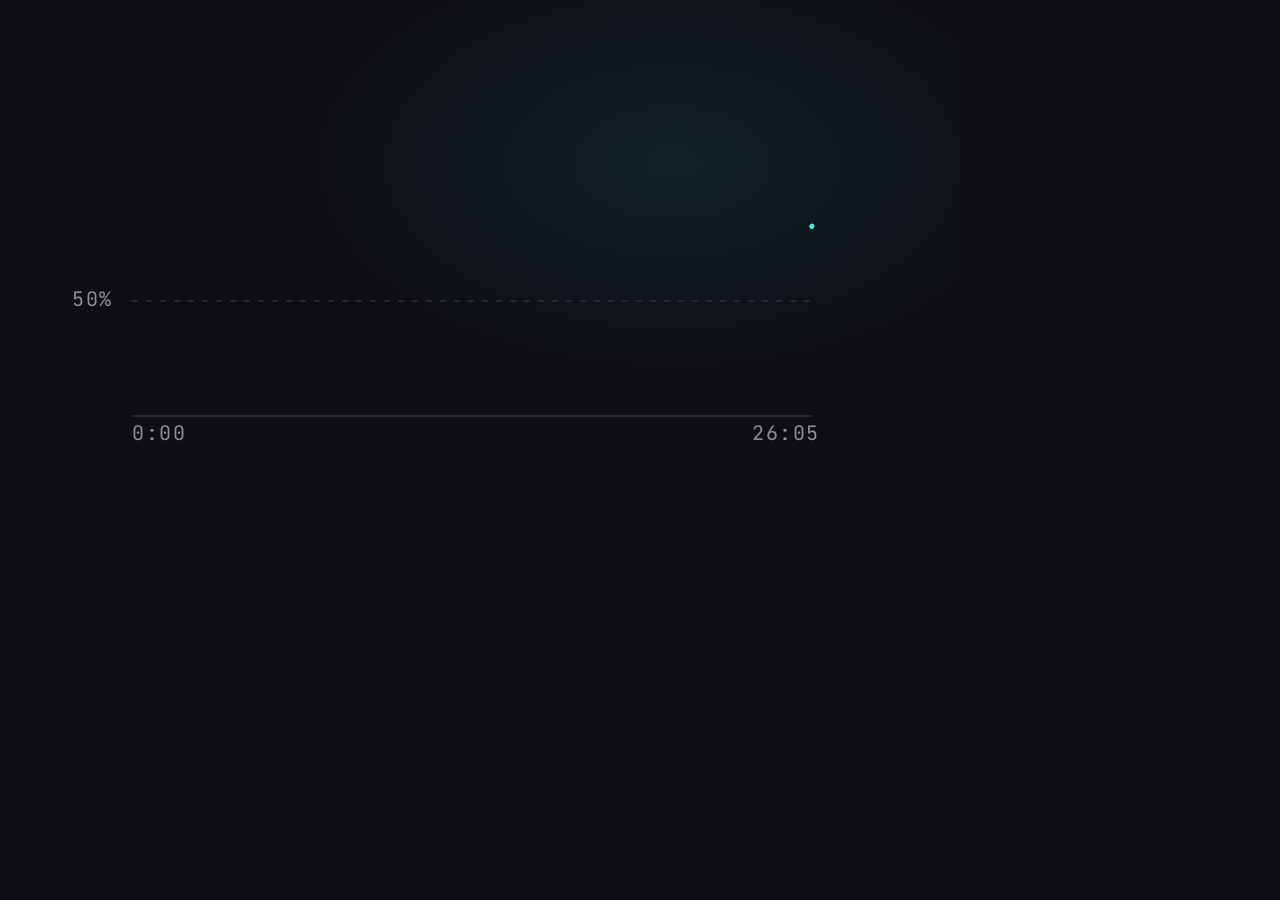
<file: viz-src/viz-comeback.html>
<!doctype html><html lang="en"><head><meta charset="UTF-8"/><meta name="viewport" content="width=960, height=540"/>
<link href="https://fonts.googleapis.com/css2?family=Chakra+Petch:wght@600;700&family=JetBrains+Mono:wght@500;700&display=swap" rel="stylesheet">
<script src="https://cdn.jsdelivr.net/npm/gsap@3.14.2/dist/gsap.min.js"></script>
<style>*{margin:0;padding:0;box-sizing:border-box}
html,body{width:960px;height:540px;overflow:hidden;background:#0E0F15}
:root{--bg:#0E0F15;--panel:#151722;--line:#262836;--ink:#F2F2F5;--mute:#8C8C9A;--gold:#FFC24A;--cyan:#35F0DC;--dim:#4A4C5C}
#stage{position:relative;width:960px;height:540px;font-family:"JetBrains Mono",ui-monospace,monospace;color:var(--ink);
 background:radial-gradient(520px 300px at 70% 30%,rgba(53,240,220,.08),transparent 70%),var(--bg)}
.scene-content{display:flex;flex-direction:column;justify-content:center;width:100%;height:100%;padding:56px 72px;gap:22px;box-sizing:border-box}
.tag{display:inline-flex;gap:10px;align-items:center;font-size:22px;letter-spacing:.1em;color:var(--mute)}
.tag b{color:var(--cyan);font-weight:500}
.big{font-family:"Chakra Petch",sans-serif;font-weight:700;letter-spacing:-.02em}

.chart{position:relative}
.chart svg{display:block}
.lbl{font-family:"JetBrains Mono";font-size:20px;fill:#8C8C9A;letter-spacing:.08em}
.end{font-family:"Chakra Petch";font-weight:700;font-size:44px;fill:#FFC24A}
.low{font-family:"Chakra Petch";font-weight:700;font-size:26px;fill:#8C8C9A}
.obj{font-family:"JetBrains Mono";font-size:19px;fill:#35F0DC;letter-spacing:.12em}
</style></head><body>
<div id="stage" data-composition-id="comeback" data-start="0" data-duration="6" data-fps="30" data-width="960" data-height="540">
<div id="main" class="clip" data-start="0" data-duration="6" data-track-index="0" style="width:100%;height:100%">
<div class="scene-content"><div class="tag" id="tg">WIN CHANCE · <b>T1</b> · 0:00 → 26:05</div><div class="chart">
<svg width="880" height="300" viewBox="0 0 880 300">
 <line x1="60" y1="155.0" x2="740" y2="155.0" stroke="#262836" stroke-width="2" stroke-dasharray="6 8"/>
 <text class="lbl" x="0" y="160.0">50%</text>
 <line id="axis" x1="60" y1="270" x2="740" y2="270" stroke="#262836" stroke-width="2"/>
 <text class="lbl" x="60" y="294">0:00</text><text class="lbl" x="680" y="294">26:05</text>
 <path id="ln" d="M60.0 155.0 L164.2 143.5 L268.4 160.8 L372.6 183.8 L450.8 189.5 L529.0 201.0 L581.1 206.8 L625.4 195.2 L659.2 160.8 L690.5 143.5 L700.9 109.0 L719.2 97.5 L740.0 80.2" fill="none" stroke="#35F0DC" stroke-width="5" stroke-linecap="round" stroke-linejoin="round"/>
 <g id="lowp"><circle cx="581.1" cy="206.8" r="7" fill="#8C8C9A"/><text class="low" x="551.1" y="246.8">41%</text></g>
 <g id="o1"><circle cx="690.5" cy="143.5" r="8" fill="#0E0F15" stroke="#35F0DC" stroke-width="3"/><text class="obj" x="540.5" y="149.5">DRAGON</text></g>
 <g id="o2"><circle cx="719.2" cy="97.5" r="8" fill="#0E0F15" stroke="#35F0DC" stroke-width="3"/><text class="obj" x="599.2" y="83.5">BARON</text></g>
 <g id="endp"><circle cx="740.0" cy="80.2" r="10" fill="#FFC24A"/><text class="end" x="758.0" y="94.2">63%</text></g>
</svg></div></div>
</div></div>
<script>
const tl=gsap.timeline({paused:true});

const ln=document.getElementById("ln");const L=ln.getTotalLength();ln.style.strokeDasharray=L;
tl.fromTo("#tg",{autoAlpha:0,y:10},{autoAlpha:1,y:0,duration:.4,ease:"power3.out"},0);
tl.fromTo("#ln",{strokeDashoffset:L},{strokeDashoffset:0,duration:3.2,ease:"power1.inOut"},.3);
tl.fromTo("#lowp",{autoAlpha:0,scale:.6,transformOrigin:"50% 50%"},{autoAlpha:1,scale:1,duration:.4,ease:"back.out(2)"},1.9);
tl.fromTo("#o1",{autoAlpha:0},{autoAlpha:1,duration:.35},2.85);
tl.fromTo("#o2",{autoAlpha:0},{autoAlpha:1,duration:.35},3.25);
tl.fromTo("#endp",{autoAlpha:0,scale:.5,transformOrigin:"50% 50%"},{autoAlpha:1,scale:1,duration:.5,ease:"back.out(2.2)"},3.5);
tl.to("#stage",{duration:6-tl.duration()},tl.duration());

window.__timelines=window.__timelines||{};window.__timelines["comeback"]=tl;tl.seek(0);
</script></body></html>
</file>
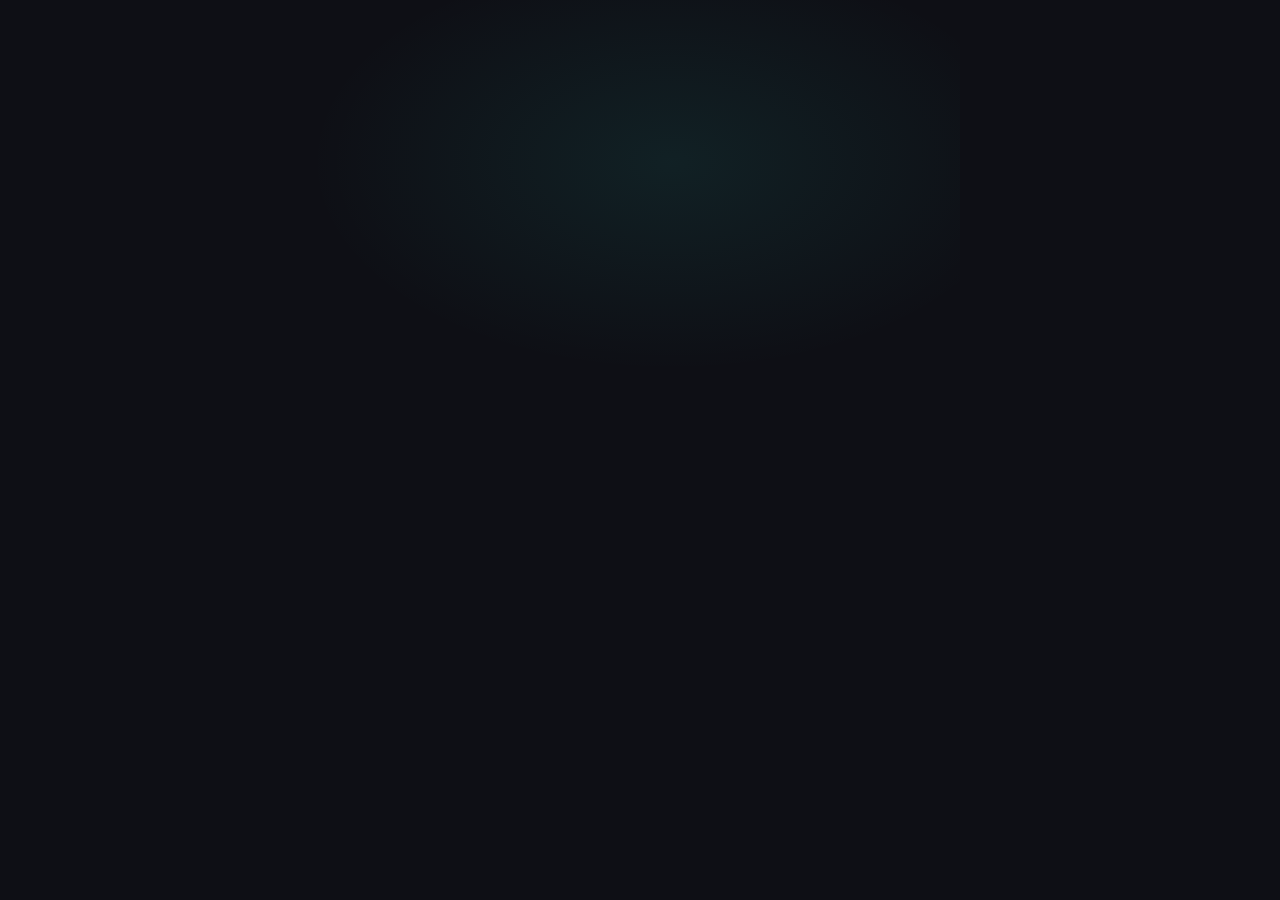
<file: viz-src/viz-drake.html>
<!doctype html><html lang="en"><head><meta charset="UTF-8"/><meta name="viewport" content="width=960, height=540"/>
<link href="https://fonts.googleapis.com/css2?family=Chakra+Petch:wght@600;700&family=JetBrains+Mono:wght@500;700&display=swap" rel="stylesheet">
<script src="https://cdn.jsdelivr.net/npm/gsap@3.14.2/dist/gsap.min.js"></script>
<style>*{margin:0;padding:0;box-sizing:border-box}
html,body{width:960px;height:540px;overflow:hidden;background:#0E0F15}
:root{--bg:#0E0F15;--panel:#151722;--line:#262836;--ink:#F2F2F5;--mute:#8C8C9A;--gold:#FFC24A;--cyan:#35F0DC;--dim:#4A4C5C}
#stage{position:relative;width:960px;height:540px;font-family:"JetBrains Mono",ui-monospace,monospace;color:var(--ink);
 background:radial-gradient(520px 300px at 70% 30%,rgba(53,240,220,.08),transparent 70%),var(--bg)}
.scene-content{display:flex;flex-direction:column;justify-content:center;width:100%;height:100%;padding:56px 72px;gap:22px;box-sizing:border-box}
.tag{display:inline-flex;gap:10px;align-items:center;font-size:22px;letter-spacing:.1em;color:var(--mute)}
.tag b{color:var(--cyan);font-weight:500}
.big{font-family:"Chakra Petch",sans-serif;font-weight:700;letter-spacing:-.02em}

.wrap{display:flex;align-items:center;gap:64px;height:100%}
.ring{position:relative;width:300px;height:300px;flex:none}
.ring svg{position:absolute;inset:0}
.ring .c{position:absolute;inset:0;display:flex;flex-direction:column;align-items:center;justify-content:center;gap:4px}
.ring .t{font-size:72px;color:var(--ink)}
.ring .l{font-size:22px;letter-spacing:.2em;color:var(--gold)}
.right{flex:1;display:flex;flex-direction:column;gap:26px}
.teams{display:flex;justify-content:space-between;font-size:26px;letter-spacing:.08em}
.teams .a{color:var(--cyan)}.teams .b{color:var(--mute)}
.bar{height:22px;border-radius:999px;background:var(--line);overflow:hidden;display:flex}
.bar i{display:block;height:100%;background:var(--cyan)}
.pcts{display:flex;justify-content:space-between;align-items:baseline}
.pcts .p{font-size:64px}.pcts .p.a{color:var(--cyan)}.pcts .p.b{color:var(--mute);font-size:40px}
.delta{font-size:24px;color:var(--gold);letter-spacing:.06em}
</style></head><body>
<div id="stage" data-composition-id="drake" data-start="0" data-duration="6" data-fps="30" data-width="960" data-height="540">
<div id="main" class="clip" data-start="0" data-duration="6" data-track-index="0" style="width:100%;height:100%">
<div class="scene-content"><div class="wrap">
 <div class="ring"><svg viewBox="0 0 300 300"><circle cx="150" cy="150" r="130" fill="none" stroke="#262836" stroke-width="14"/>
  <circle id="arc" cx="150" cy="150" r="130" fill="none" stroke="#FFC24A" stroke-width="14" stroke-linecap="round" transform="rotate(-90 150 150)" stroke-dasharray="816.8" stroke-dashoffset="0"/></svg>
  <div class="c"><div class="t big" id="cd">0:40</div><div class="l">DRAKE</div></div></div>
 <div class="right">
  <div class="tag" id="tg">WIN CHANCE · <b>24:10</b></div>
  <div class="teams" id="tm"><span class="a">T1</span><span class="b">GEN</span></div>
  <div class="bar" id="br"><i id="fill" style="width:52%"></i></div>
  <div class="pcts" id="pc"><span class="p a big" id="pa">52%</span><span class="p b big" id="pb">48%</span></div>
  <div class="delta" id="dl">▲ +6 IF T1 TAKES DRAKE</div>
 </div></div></div>
</div></div>
<script>
const tl=gsap.timeline({paused:true});

const C=816.8;
tl.fromTo(".ring",{autoAlpha:0,scale:.86},{autoAlpha:1,scale:1,duration:.6,ease:"back.out(1.6)"},0);
tl.fromTo(["#tg","#tm","#br","#pc"],{autoAlpha:0,y:18},{autoAlpha:1,y:0,duration:.5,stagger:.12,ease:"power3.out"},.25);
const cd={v:40};tl.fromTo(cd,{v:40},{v:34,duration:4.6,ease:"none",onUpdate:()=>{document.getElementById("cd").textContent="0:"+String(Math.ceil(cd.v)).padStart(2,"0")}},.4);
tl.fromTo("#arc",{attr:{"stroke-dashoffset":0}},{attr:{"stroke-dashoffset":C*(6/40)},duration:4.6,ease:"none"},.4);
const w={v:52};tl.fromTo(w,{v:52},{v:58,duration:1.4,ease:"power2.inOut",onUpdate:()=>{const v=Math.round(w.v);document.getElementById("fill").style.width=w.v+"%";document.getElementById("pa").textContent=v+"%";document.getElementById("pb").textContent=(100-v)+"%"}},1.6);
tl.fromTo("#dl",{autoAlpha:0,x:-12},{autoAlpha:1,x:0,duration:.5,ease:"power3.out"},2.9);
tl.to("#stage",{duration:6-tl.duration()},tl.duration());

window.__timelines=window.__timelines||{};window.__timelines["drake"]=tl;tl.seek(0);
</script></body></html>
</file>
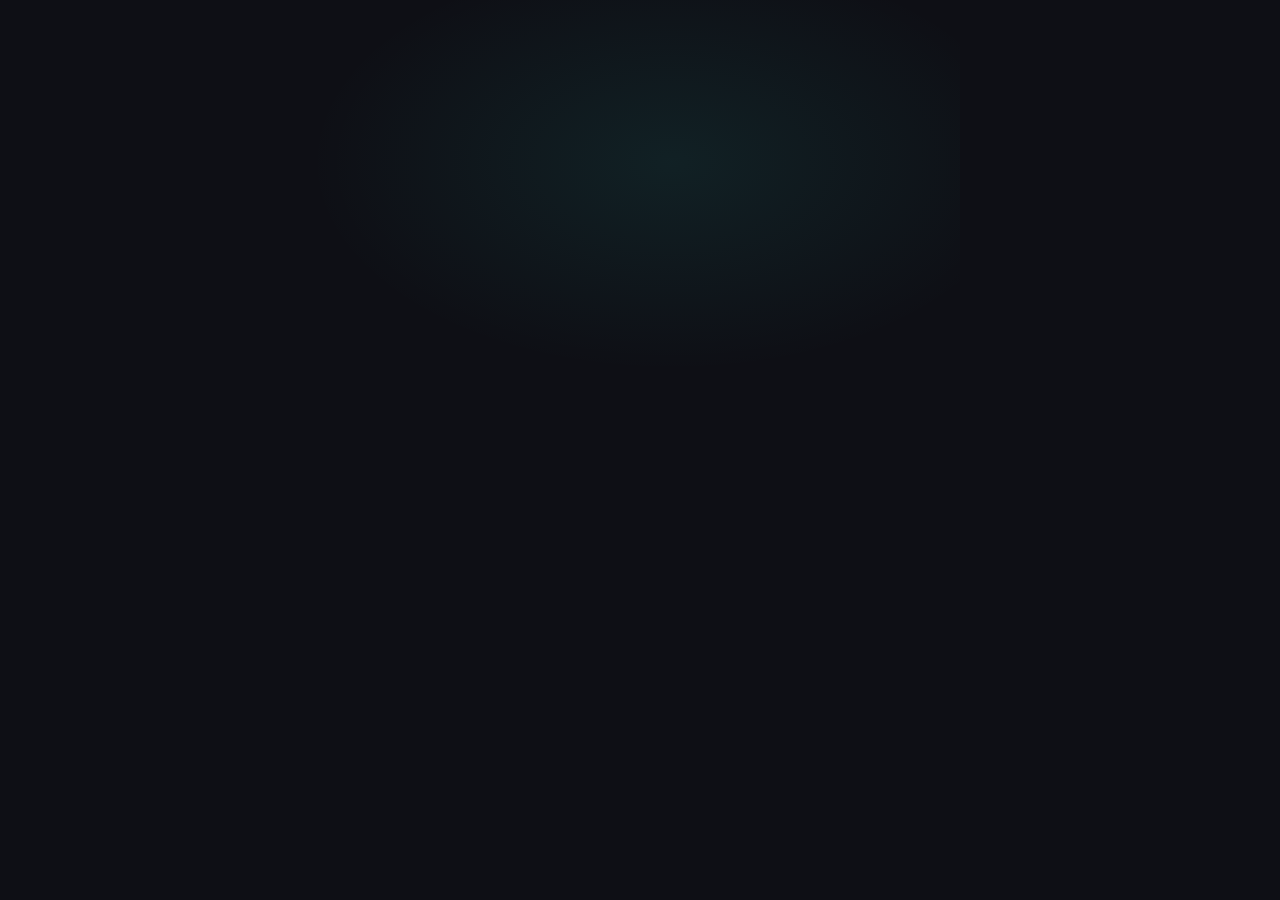
<file: viz-src/viz-flash.html>
<!doctype html><html lang="en"><head><meta charset="UTF-8"/><meta name="viewport" content="width=960, height=540"/>
<link href="https://fonts.googleapis.com/css2?family=Chakra+Petch:wght@600;700&family=JetBrains+Mono:wght@500;700&display=swap" rel="stylesheet">
<script src="https://cdn.jsdelivr.net/npm/gsap@3.14.2/dist/gsap.min.js"></script>
<style>*{margin:0;padding:0;box-sizing:border-box}
html,body{width:960px;height:540px;overflow:hidden;background:#0E0F15}
:root{--bg:#0E0F15;--panel:#151722;--line:#262836;--ink:#F2F2F5;--mute:#8C8C9A;--gold:#FFC24A;--cyan:#35F0DC;--dim:#4A4C5C}
#stage{position:relative;width:960px;height:540px;font-family:"JetBrains Mono",ui-monospace,monospace;color:var(--ink);
 background:radial-gradient(520px 300px at 70% 30%,rgba(53,240,220,.08),transparent 70%),var(--bg)}
.scene-content{display:flex;flex-direction:column;justify-content:center;width:100%;height:100%;padding:56px 72px;gap:22px;box-sizing:border-box}
.tag{display:inline-flex;gap:10px;align-items:center;font-size:22px;letter-spacing:.1em;color:var(--mute)}
.tag b{color:var(--cyan);font-weight:500}
.big{font-family:"Chakra Petch",sans-serif;font-weight:700;letter-spacing:-.02em}

.board{display:grid;grid-template-columns:1fr 220px 1fr;align-items:center;height:100%;gap:24px}
.col{display:flex;flex-direction:column;gap:12px}
.th{font-size:28px;letter-spacing:.1em;margin-bottom:6px}.th.a{color:var(--cyan)}.th.b{color:var(--mute)}
.row{display:flex;align-items:center;justify-content:space-between;background:var(--panel);border:1px solid var(--line);border-radius:12px;padding:8px 16px;height:58px}
.role{font-size:22px;color:var(--mute);letter-spacing:.06em}
.f{display:flex;align-items:center;gap:10px;color:var(--gold);font-size:22px}.f svg{width:30px;height:30px}
.f em{font-style:normal;color:var(--mute)}
.mid{display:flex;flex-direction:column;align-items:center;gap:10px}
.score{font-size:76px;letter-spacing:.02em}.score .a{color:var(--cyan)}.score .s{color:#6E7080;margin:0 10px}.score .b{color:var(--mute)}
.mid .l{font-size:22px;letter-spacing:.16em;color:var(--gold)}
.mid .t{font-size:22px;letter-spacing:.1em;color:var(--mute)}
</style></head><body>
<div id="stage" data-composition-id="flash" data-start="0" data-duration="6" data-fps="30" data-width="960" data-height="540">
<div id="main" class="clip" data-start="0" data-duration="6" data-track-index="0" style="width:100%;height:100%">
<div class="scene-content"><div class="board"><div class="col"><div class="th a">T1</div><div class="row"><span class="role">TOP</span><span class="f" id="T1-TOP"><svg viewBox="0 0 40 40"><circle cx="20" cy="20" r="16" fill="none" stroke="currentColor" stroke-width="3"/><path d="M22 8 L13 22 H20 L18 32 L27 18 H20 Z" fill="currentColor"/></svg></span></div><div class="row"><span class="role">JG</span><span class="f" id="T1-JG"><svg viewBox="0 0 40 40"><circle cx="20" cy="20" r="16" fill="none" stroke="currentColor" stroke-width="3"/><path d="M22 8 L13 22 H20 L18 32 L27 18 H20 Z" fill="currentColor"/></svg></span></div><div class="row"><span class="role">MID</span><span class="f" id="T1-MID"><svg viewBox="0 0 40 40"><circle cx="20" cy="20" r="16" fill="none" stroke="currentColor" stroke-width="3"/><path d="M22 8 L13 22 H20 L18 32 L27 18 H20 Z" fill="currentColor"/></svg></span></div><div class="row"><span class="role">BOT</span><span class="f" id="T1-BOT"><svg viewBox="0 0 40 40"><circle cx="20" cy="20" r="16" fill="none" stroke="currentColor" stroke-width="3"/><path d="M22 8 L13 22 H20 L18 32 L27 18 H20 Z" fill="currentColor"/></svg></span></div><div class="row"><span class="role">SUP</span><span class="f" id="T1-SUP"><svg viewBox="0 0 40 40"><circle cx="20" cy="20" r="16" fill="none" stroke="currentColor" stroke-width="3"/><path d="M22 8 L13 22 H20 L18 32 L27 18 H20 Z" fill="currentColor"/></svg></span></div></div><div class="mid"><div class="t" id="tt">21:42</div><div class="score big" id="sc"><span class="a" id="ka">0</span><span class="s">–</span><span class="b">0</span></div><div class="l" id="fl">FIGHT</div></div><div class="col"><div class="th b">GEN</div><div class="row"><span class="role">TOP</span><span class="f" id="GEN-TOP"><svg viewBox="0 0 40 40"><circle cx="20" cy="20" r="16" fill="none" stroke="currentColor" stroke-width="3"/><path d="M22 8 L13 22 H20 L18 32 L27 18 H20 Z" fill="currentColor"/></svg></span></div><div class="row"><span class="role">JG</span><span class="f" id="GEN-JG"><svg viewBox="0 0 40 40"><circle cx="20" cy="20" r="16" fill="none" stroke="currentColor" stroke-width="3"/><path d="M22 8 L13 22 H20 L18 32 L27 18 H20 Z" fill="currentColor"/></svg></span></div><div class="row"><span class="role">MID</span><span class="f" id="GEN-MID"><svg viewBox="0 0 40 40"><circle cx="20" cy="20" r="16" fill="none" stroke="currentColor" stroke-width="3"/><path d="M22 8 L13 22 H20 L18 32 L27 18 H20 Z" fill="currentColor"/></svg></span></div><div class="row"><span class="role">BOT</span><span class="f down" id="GEN-BOT"><svg viewBox="0 0 40 40"><circle cx="20" cy="20" r="16" fill="none" stroke="currentColor" stroke-width="3"/><path d="M22 8 L13 22 H20 L18 32 L27 18 H20 Z" fill="currentColor"/></svg><em>4:12</em></span></div><div class="row"><span class="role">SUP</span><span class="f down" id="GEN-SUP"><svg viewBox="0 0 40 40"><circle cx="20" cy="20" r="16" fill="none" stroke="currentColor" stroke-width="3"/><path d="M22 8 L13 22 H20 L18 32 L27 18 H20 Z" fill="currentColor"/></svg><em>3:58</em></span></div></div></div></div>
</div></div>
<script>
const tl=gsap.timeline({paused:true});

tl.fromTo(".col .th",{autoAlpha:0,y:12},{autoAlpha:1,y:0,duration:.4,stagger:.1,ease:"power3.out"},0);
tl.fromTo(".row",{autoAlpha:0,y:14},{autoAlpha:1,y:0,duration:.4,stagger:.05,ease:"power3.out"},.15);
tl.fromTo(["#GEN-BOT","#GEN-SUP"],{color:"#FFC24A"},{color:"#4A4C5C",duration:.4,stagger:.15,ease:"power1.out"},1.3);
tl.fromTo(["#GEN-BOT em","#GEN-SUP em"],{autoAlpha:0,x:-8},{autoAlpha:1,x:0,duration:.35,stagger:.15},1.4);
tl.fromTo(["#GEN-BOT","#GEN-SUP"].map(s=>s),{scale:1},{scale:1.12,duration:.18,yoyo:true,repeat:1,stagger:.15,ease:"power2.out"},1.3);
tl.fromTo(["#tt","#sc"],{autoAlpha:0,scale:.9},{autoAlpha:1,scale:1,duration:.45,stagger:.08,ease:"back.out(1.7)"},2.2);
const k={v:0};tl.fromTo(k,{v:0},{v:3,duration:1.1,ease:"steps(3)",onUpdate:()=>{document.getElementById("ka").textContent=Math.round(k.v)}},2.8);
tl.fromTo("#fl",{autoAlpha:0,y:8},{autoAlpha:1,y:0,duration:.4,ease:"power3.out"},2.6);
tl.to("#stage",{duration:6-tl.duration()},tl.duration());

window.__timelines=window.__timelines||{};window.__timelines["flash"]=tl;tl.seek(0);
</script></body></html>
</file>
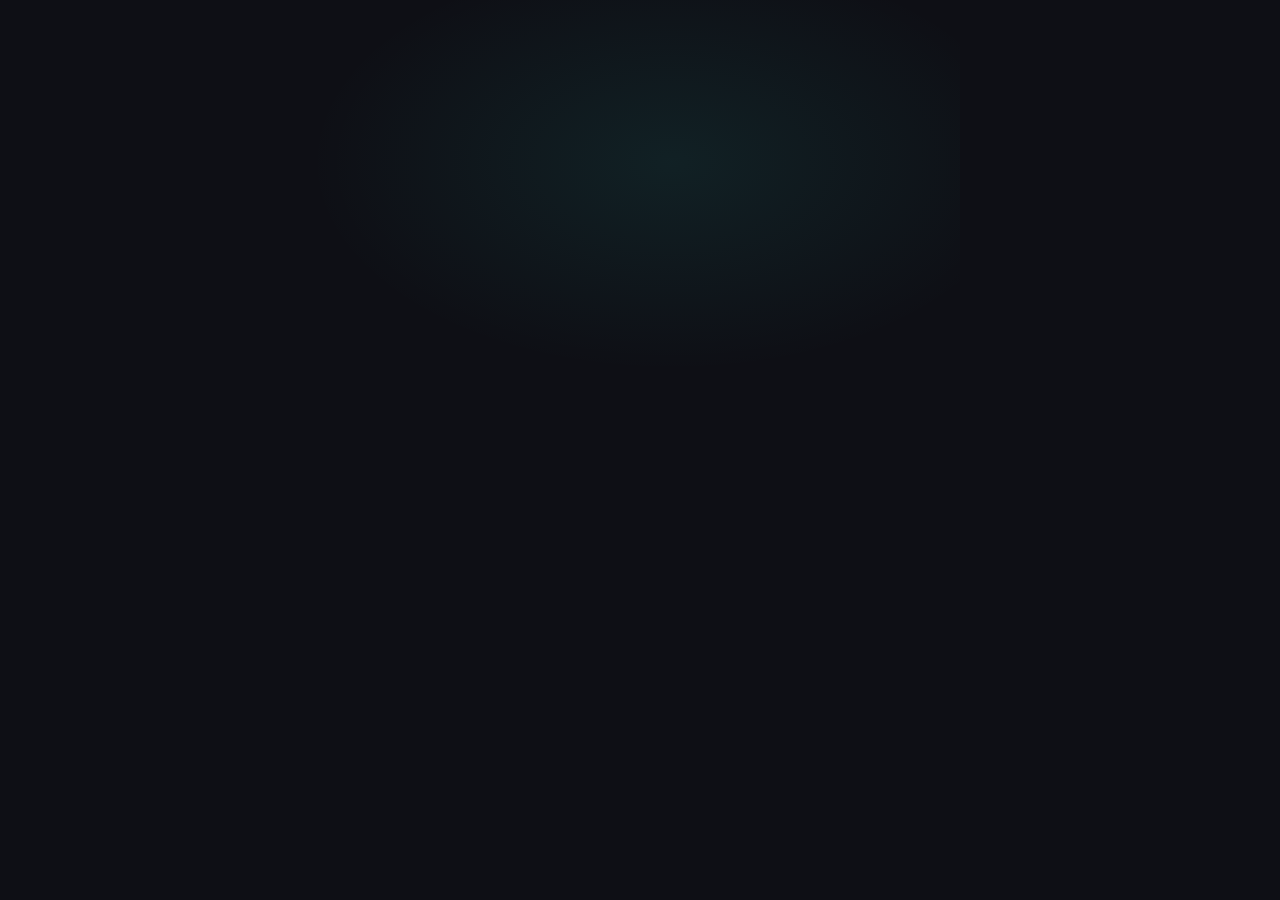
<file: viz-src/viz-gold.html>
<!doctype html><html lang="en"><head><meta charset="UTF-8"/><meta name="viewport" content="width=960, height=540"/>
<link href="https://fonts.googleapis.com/css2?family=Chakra+Petch:wght@600;700&family=JetBrains+Mono:wght@500;700&display=swap" rel="stylesheet">
<script src="https://cdn.jsdelivr.net/npm/gsap@3.14.2/dist/gsap.min.js"></script>
<style>*{margin:0;padding:0;box-sizing:border-box}
html,body{width:960px;height:540px;overflow:hidden;background:#0E0F15}
:root{--bg:#0E0F15;--panel:#151722;--line:#262836;--ink:#F2F2F5;--mute:#8C8C9A;--gold:#FFC24A;--cyan:#35F0DC;--dim:#4A4C5C}
#stage{position:relative;width:960px;height:540px;font-family:"JetBrains Mono",ui-monospace,monospace;color:var(--ink);
 background:radial-gradient(520px 300px at 70% 30%,rgba(53,240,220,.08),transparent 70%),var(--bg)}
.scene-content{display:flex;flex-direction:column;justify-content:center;width:100%;height:100%;padding:56px 72px;gap:22px;box-sizing:border-box}
.tag{display:inline-flex;gap:10px;align-items:center;font-size:22px;letter-spacing:.1em;color:var(--mute)}
.tag b{color:var(--cyan);font-weight:500}
.big{font-family:"Chakra Petch",sans-serif;font-weight:700;letter-spacing:-.02em}

.head{display:flex;align-items:baseline;justify-content:space-between}
.total{font-size:84px;color:var(--ink)}.total small{font-size:22px;color:var(--mute);margin-left:12px;letter-spacing:.1em;font-family:"JetBrains Mono"}
.list{display:flex;flex-direction:column;gap:14px}
.r{display:grid;grid-template-columns:80px 1fr 130px;align-items:center;gap:18px}
.role{font-size:24px;color:var(--mute);letter-spacing:.06em}
.track{height:28px;border-radius:8px;background:var(--line);overflow:hidden}
.track i{display:block;height:100%;border-radius:8px;background:var(--dim)}
#b0{background:var(--gold)}
.v{font-size:26px;text-align:right;color:var(--mute)}#v0{color:var(--gold)}
</style></head><body>
<div id="stage" data-composition-id="gold" data-start="0" data-duration="6" data-fps="30" data-width="960" data-height="540">
<div id="main" class="clip" data-start="0" data-duration="6" data-track-index="0" style="width:100%;height:100%">
<div class="scene-content"><div class="tag" id="tg">GOLD LEAD · <b>T1</b> · wRC+ BY ROLE</div><div class="head"><div class="total big" id="tot">+0<small>GOLD</small></div></div><div class="list"><div class="r"><span class="role">JG</span><div class="track"><i id="b0" style="width:100.0%"></i></div><span class="v" id="v0">+1,450</span></div><div class="r"><span class="role">MID</span><div class="track"><i id="b1" style="width:48.3%"></i></div><span class="v" id="v1">+700</span></div><div class="r"><span class="role">BOT</span><div class="track"><i id="b2" style="width:41.4%"></i></div><span class="v" id="v2">+600</span></div><div class="r"><span class="role">TOP</span><div class="track"><i id="b3" style="width:20.7%"></i></div><span class="v" id="v3">+300</span></div><div class="r"><span class="role">SUP</span><div class="track"><i id="b4" style="width:10.3%"></i></div><span class="v" id="v4">+150</span></div></div></div>
</div></div>
<script>
const tl=gsap.timeline({paused:true});

const D=[1450, 700, 600, 300, 150];
tl.fromTo("#tg",{autoAlpha:0,y:10},{autoAlpha:1,y:0,duration:.4,ease:"power3.out"},0);
tl.fromTo("#tot",{autoAlpha:0,y:16},{autoAlpha:1,y:0,duration:.5,ease:"power3.out"},.15);
const t={v:0};tl.fromTo(t,{v:0},{v:3200,duration:1.6,ease:"power2.out",onUpdate:()=>{document.getElementById("tot").firstChild.nodeValue="+"+Math.round(t.v).toLocaleString("en-US")}},.3);
tl.fromTo(".r",{autoAlpha:0,x:-14},{autoAlpha:1,x:0,duration:.35,stagger:.08,ease:"power3.out"},.6);
D.forEach((v,i)=>{tl.fromTo("#b"+i,{width:"0%"},{width:(v/1450*100)+"%",duration:1.1,ease:"power3.out"},.8+i*.12)});
tl.fromTo("#b0",{boxShadow:"0 0 0 rgba(255,194,74,0)"},{boxShadow:"0 0 24px rgba(255,194,74,.55)",duration:.5,yoyo:true,repeat:1,ease:"sine.inOut"},2.6);
tl.to("#stage",{duration:6-tl.duration()},tl.duration());

window.__timelines=window.__timelines||{};window.__timelines["gold"]=tl;tl.seek(0);
</script></body></html>
</file>
